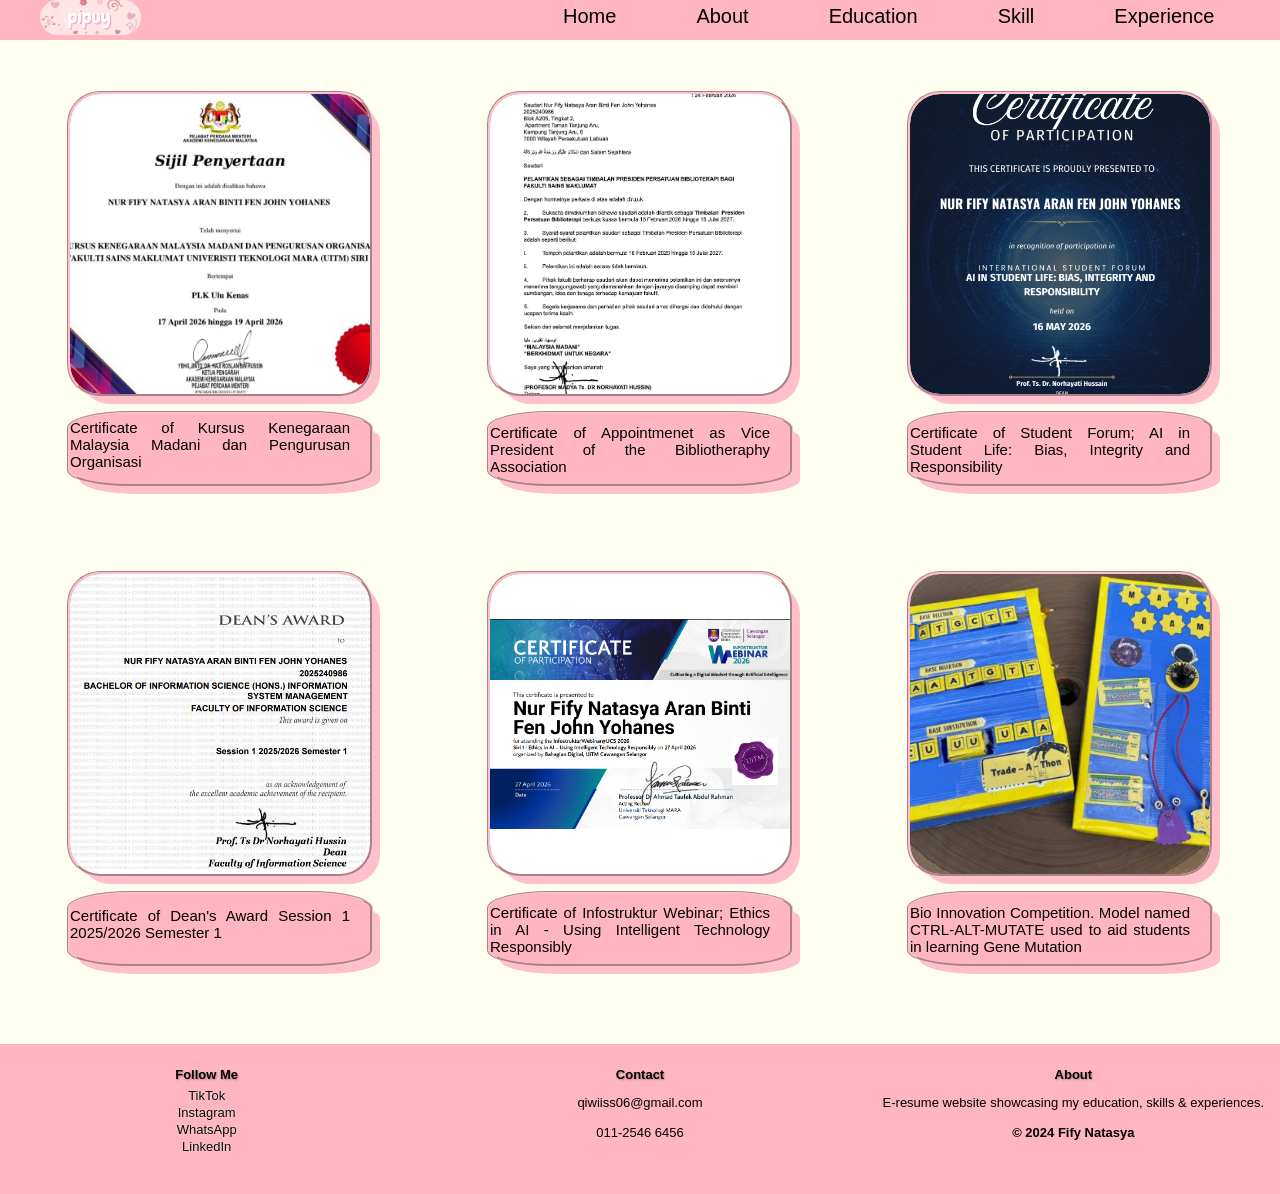
<file: album.html>
<!DOCTYPE html>
<html lang="en">
<head>
    <meta charset="UTF-8">
    <meta name="viewport" content="width=device-width, initial-scale=1.0">
    <title>My E-Resume Website</title>

 <link rel="stylesheet" href="style.css">

 <style>
        
 .keycontainer {
  background-color: white;
  box-shadow: 10px 10px;
  outline-style: groove;
  color: pink;
  border-radius: 20px;
  cursor: pointer;
  transition: all 0.3s ease;
  width: 300px;
  height: 300px;
  border-radius: 30px;
  overflow: hidden;
  display: flex;
  justify-content: center;
  align-items: center;
 }

 .keycontainer img{
 object-fit: contain;
 justify-content: center;
 }

 .keycontainer:hover {
 transform: scale(1.06);
 box-shadow: 0 3px 3px rgba(0, 0, 0, 0.2);
 }

 .box {
 height: 70px;
 width: 300px;
 background-color: lightpink;
 border-radius: 20%;
 }

    
 </style>

 <!-----------------NAVIGATION BAR--------------------->

 <nav class="navbar">
 <ul>
    <li style="float: left;"><a href="personal.html"><img class="navbar img" src="picture/logoo.png" alt=""></a></li>
    <li><a href="contact.html">Contact</a></li>
    <li><a href="album.html">Album</a></li>
    <li><a href="experience.html">Experience</a></li>
    <li><a href="skill.html">Skill</a></li>
    <li><a href="primary.html">Education</a></li>
    <li><a href="about.html">About</a></li>
    <li><a href="index.html">Home</a></li>
 </ul>
 </nav>

 </head>


 <body>
 <br><br><br>

 <!-----------------ROW 1--------------------->

 <div style="gap: 120px;display: flex;justify-content: center;">
    <div class="keycontainer" >
        <img style="width: 440px;" src="picture/cert-kpo.jpg" alt="certificate">
    </div>
   
    <div class="keycontainer" >
        <img style="width: 300px;" src="picture/cert-vicepresident.png" alt="certificate">
    </div>

    <div class="keycontainer" >
        <img style="width: 300px;margin-bottom: 0px;" src="picture/cert-aistudent.png" alt="certificate">
    </div>
 </div>   
 

 <!-----------------ROW 1 ( DESCRIPTION )--------------------->

 <div style="gap: 120px;display: flex;justify-content: center;margin-top: 20px;">
   <div class="box keycontainer">
    <div style="margin-bottom: 10px;margin-right: 20px;">
        <p style="text-align: justify;color: black;font-size: 15px;">Certificate of Kursus Kenegaraan Malaysia Madani dan Pengurusan Organisasi</p>
    </div>
   </div>

   <div class="box keycontainer" style="text-align: center;">
    <div style="margin-right: 20px;">
        <p style="text-align: justify;color: black;font-size: 15px;">Certificate of Appointmenet as Vice President of the Bibliotheraphy Association</p>
    </div>
   </div>
   
   <div class="box keycontainer" style="text-align: center;">
    <div style="margin-bottom: 0px;margin-right: 20px;">
        <p style="text-align: justify;color: black;font-size: 15px;">Certificate of Student Forum; AI in Student Life: Bias, Integrity and Responsibility</p>
    </div>
   </div> 
 </div> 


 <br><br><br><br><br>



 
 <!-----------------ROW 2--------------------->

 <div style="gap: 120px;display: flex;justify-content: center;">
    <div class="keycontainer" >
        <img style="width: 300px;margin-bottom: 100px;" src="picture/cert-dekan.png" alt="certificate">
    </div>
   
    <div class="keycontainer" >
        <img style="width: 300px;" src="picture/cert-ethichsai.png" alt="certificate">
    </div>

    <div class="keycontainer" >
        <img style="width: 415px;margin-bottom: 0px;" src="picture/biovolve.jpg" alt="certificate">
    </div>
 </div>   

 <!-----------------ROW 2 ( DESCRIPTION )--------------------->

 <div style="gap: 120px;display: flex;justify-content: center;margin-top: 20px;">
   <div class="box keycontainer">
    <div style="margin-bottom: 10px;margin-right: 20px;">
        <p style="text-align: justify;color: black;font-size: 15px;">Certificate of Dean's Award Session 1 2025/2026 Semester 1</p>
    </div>
   </div>

   <div class="box keycontainer" style="text-align: center;">
    <div style="margin-right: 20px;">
        <p style="text-align: justify;color: black;font-size: 15px;">Certificate of Infostruktur Webinar; Ethics in AI - Using Intelligent Technology Responsibly</p>
    </div>
   </div>
   
   <div class="box keycontainer" style="text-align: center;">
    <div style="margin-bottom: 0px;margin-right: 20px;">
        <p style="text-align: justify;color: black;font-size: 15px;"> Bio Innovation Competition. Model named CTRL-ALT-MUTATE used to aid students in learning Gene Mutation </p>
    </div>
   </div> 
 </div> 


 
 <!-----------------FOOTER--------------------->

    <div class="footer">
        <div class="footer-content">
            <div class="footer-section">
                <h3>Follow Me</h3>
                <div class="footer-social">
                    <a href="https://www.tiktok.com/@lvv.fy" target="_blank" title="TikTok">TikTok</a>
                    <a href="https://www.instagram.com/ppoyy.ch/" target="_blank" title="Instagram">Instagram</a>
                    <a href="https://wa.me/qr/MLHSSZ2KC2OSH1" target="_blank" title="WhatsApp">WhatsApp</a>
                    <a href="https://www.linkedin.com/in/fify-natasya-4013a9397?utm_source=share&utm_campaign=share_via&utm_content=profile&utm_medium=android_app" target="_blank" title="LinkedIn">LinkedIn</a>   
                </div>
            </div>

            <div class="footer-section">
                <h3>Contact</h3>
                <p><a href="mailto:your-email@example.com">qiwiiss06@gmail.com</a></p>
                <p><a href="tel:01125466456">011-2546 6456</a></p>
            </div>

            <div class="footer-section">
                <h3>About</h3>
                <p>E-resume website showcasing my education, skills & experiences.</p>
            
                <div  style="background-color: lightpink;font-weight: bold;font-size: 18px;">
            <p>&copy; 2024 Fify Natasya</p>
        </div>
        </div>  



 </body>
 </html>
</file>
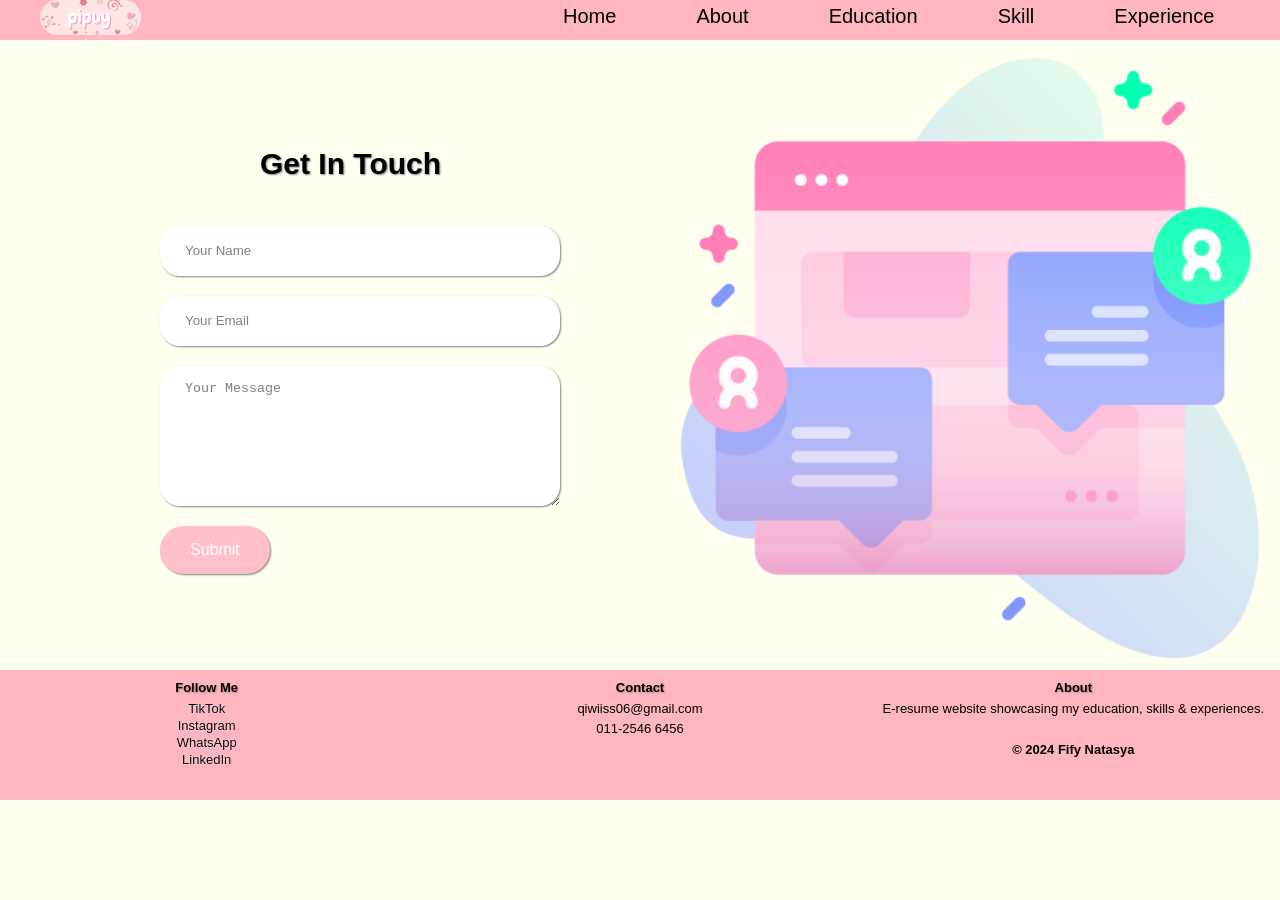
<file: contact.html>
<!DOCTYPE html>
<html lang="en">
<head>
    <meta charset="UTF-8">
    <meta name="viewport" content="width=device-width, initial-scale=1.0">
    <title>My E-Resume Website</title>

 <link rel="stylesheet" href="style.css">
 <link rel="stylesheet" href="ctc.css">
  
 
 <!-----------------NAVIGATION BAR--------------------->

 <nav class="navbar">
 <ul>
    <li style="float: left;"><a href="personal.html"><img class="navbar img" src="picture/logoo.png" alt=""></a></li>
    <li><a href="contact.html">Contact</a></li>
    <li><a href="album.html">Album</a></li>
    <li><a href="experience.html">Experience</a></li>
    <li><a href="skill.html">Skill</a></li>
    <li><a href="primary.html">Education</a></li>
    <li><a href="about.html">About</a></li>
    <li><a href="index.html">Home</a></li>
 </ul>
 </nav>
 
 </head>
 <body>
  
    <br><br><br><br><br><br><br><br><br><br><br><br><br><br><br>
  
 <div class="contact-container" style="margin-left: 150px;">
    <form action="https://api.web3forms.com/submit" method="POST" class="contact-left">
    <div class="contact-left-title">
        <h2 class="fact-item">Get In Touch</h2>
        <hr>
    </div>
    <input type="hidden" name="access_key" value="d4a2dd98-edee-4e3e-9784-1c5e8dce9606">
    <input type="text" name="name" placeholder="Your Name" class="contact-inputs" required>
    <input type="email" name="email" placeholder="Your Email" class="contact-inputs" required>
    <textarea name="message" placeholder="Your Message" class="contact-inputs" required></textarea>
    <button type="submit">Submit</button>
 </form>
    <div class="contact-right">
        <img style="width: 600px;" src="picture/message.png" alt="">
    </div>
 </div>

 <br><br><br><br><br><br><br><br><br><br>





 <!----------------FOOTER--------------------->
 
    <div class="footer">
        <div class="footer-content">
            <div class="footer-section">
                <h3>Follow Me</h3>
                <div class="footer-social">
                    <a href="https://www.tiktok.com/@lvv.fy" target="_blank" title="TikTok">TikTok</a>
                    <a href="https://www.instagram.com/ppoyy.ch/" target="_blank" title="Instagram">Instagram</a>
                    <a href="https://wa.me/qr/MLHSSZ2KC2OSH1" target="_blank" title="WhatsApp">WhatsApp</a>
                    <a href="https://www.linkedin.com/in/fify-natasya-4013a9397?utm_source=share&utm_campaign=share_via&utm_content=profile&utm_medium=android_app" target="_blank" title="LinkedIn">LinkedIn</a>   
                </div>
            </div>

            <div class="footer-section">
                <h3>Contact</h3>
                <p><a href="mailto:your-email@example.com">qiwiiss06@gmail.com</a></p>
                <p><a href="tel:01125466456">011-2546 6456</a></p>
            </div>

            <div class="footer-section">
                <h3>About</h3>
                <p>E-resume website showcasing my education, skills & experiences.</p>
            
                <div  style="background-color: lightpink;font-weight: bold;font-size: 18px;"> <br>
            <p>&copy; 2024 Fify Natasya</p>
        </div>
        </div>

</body>
</html>
</file>
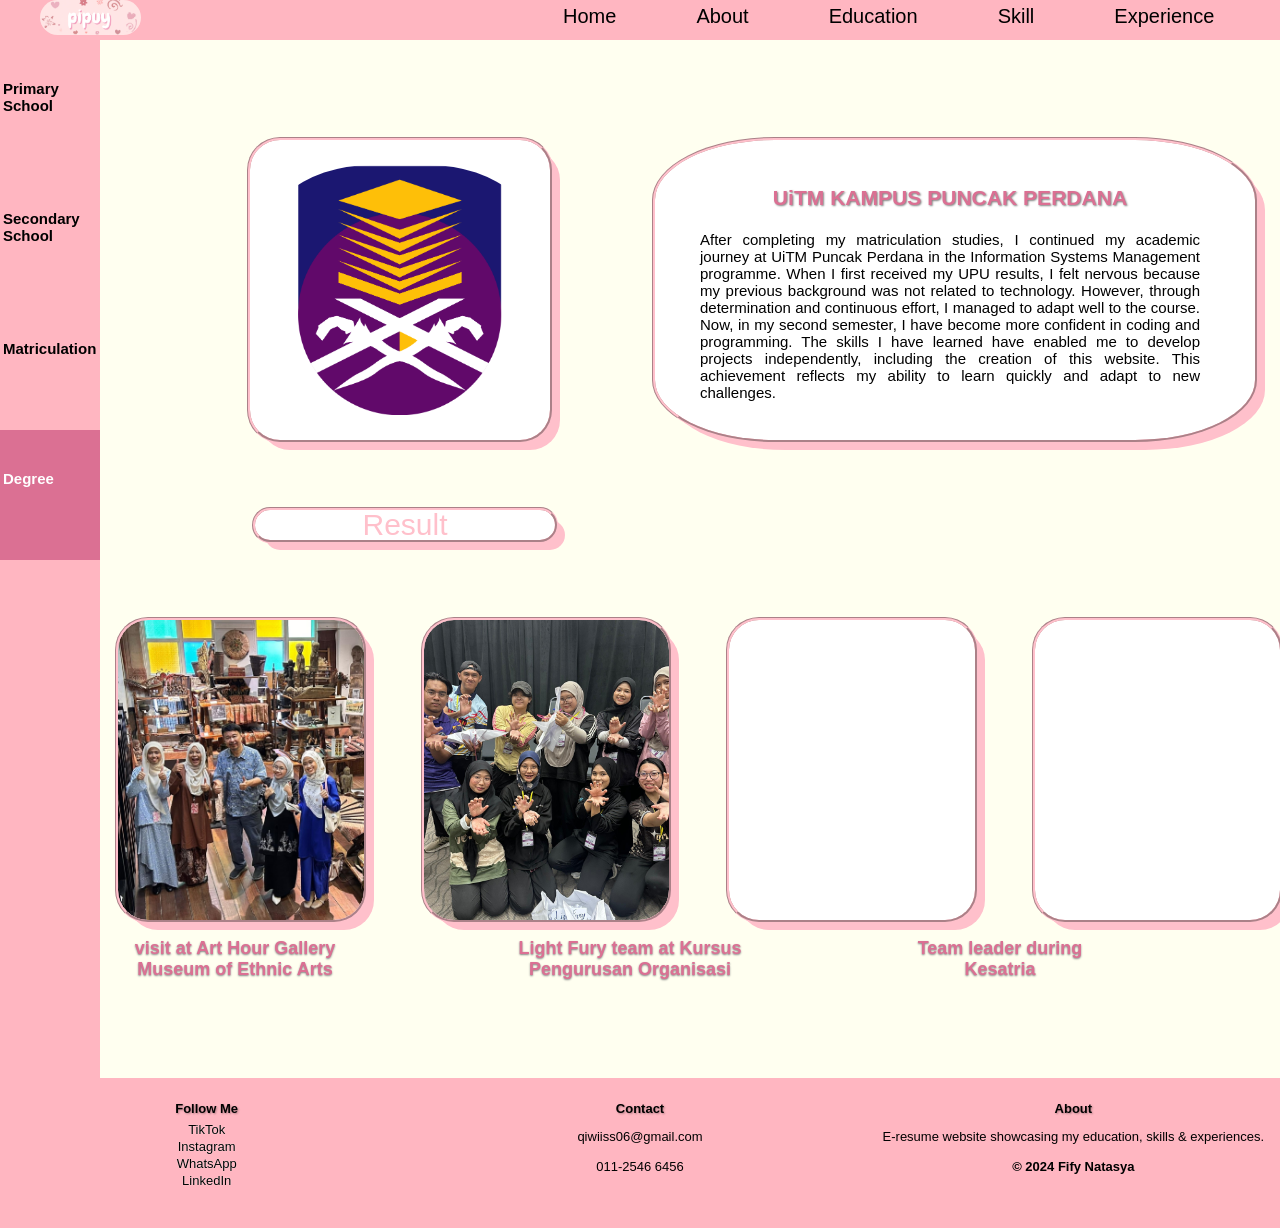
<file: degree.html>
<!DOCTYPE html>
<html lang="en">
<meta charset="UTF-8">
<meta name="viewport" content="width=device-width, initial-scale=1.0">
 <title>My E-Resume Website</title>
 <link rel="stylesheet" href="edu.css">
 <link rel="stylesheet" href="style.css">
 <head>
 <style>

 .sidebar {
 margin: 0;
 padding: 0;
 width: 100px;
 background-color: lightpink;
 height: 1100px;
 position: absolute;
 overflow: hidden;
 }

 .sidebar a {
 display: block;
 color: black;
 padding: 3px;
 text-align: left;
 font-family: Arial, Helvetica, sans-serif;
 font-weight: bold;
 font-size: 15px;
 padding-block: 40px;
 text-decoration: none;
 height: 50px;
 }
  
 .sidebar a.active {
 background-color: palevioletred;
 color: white;
 }
 
 .sidebar a:hover:not(.active) {
 background-color: lightpink;
 color: white;
 }

 div.content {
 margin-left: 200px;
 padding: 1px 16px;    
 }

 @media screen and (max-width: 700px) {
 .sidebar {
 width: 100%;
 height: auto;
 position: relative;
 }
 .sidebar a {float: left;}
 div.content {margin-left: 0;}
 }

 @media screen and (max-width: 400px) {
 .sidebar a {
 text-align: center;
 float: none;
 }
 }

 .box {
 height: 300px;
 width: 600px;
 background-color: white;
 border-radius: 20%;
 }
 </style>
    

 <!-----------------NAVIGATION BAR--------------------->

 <nav class="navbar">
 <ul>
    <li style="float: left;"><a href="personal.html"><img class="navbar img" src="picture/logoo.png" alt=""></a></li>
    <li><a href="contact.html">Contact</a></li>
    <li><a href="album.html">Album</a></li>
    <li><a href="experience.html">Experience</a></li>
    <li><a href="skill.html">Skill</a></li>
    <li><a href="primary.html">Education</a></li>
    <li><a href="about.html">About</a></li>
    <li><a href="index.html">Home</a></li>
 </ul>
 </nav>
 
 </head>

 <body>


  <!-----------------SIDEBAR--------------------->

  <div class="sidebar">
  <a href="primary.html">Primary School</a>
  <a href="secondary.html">Secondary School</a>
  <a href="matriculation.html">Matriculation</a>
  <a class="active" href="degree.html">Degree</a>
 </div>

 <!-----------------SECONDARY SCHOOL--------------------->

       <div style="padding-left: 210px; gap: 100px;display: flex;">        
         <div>
           <div class="keycontainer"  style="margin-top: 100px;margin-left: 40px;" >
             <img style=" width: 3000px;height: 250px; border-radius: 40%;" src="picture/uitm.png" alt="UiTM">
               </div>

 <!-----------------BUTTON-------------------->  

           <button style="bottom:200px;height: 30px;margin-left: 45px;" class="open-button keycontainer" onclick="openResult('sem1Result')">Result</button>
             <div class="result-popup" id="sem1Result">
               <img style="width: 350px;" src="picture/resultuitm.png" alt="Sem1 Result">
                 <button type="button" class="btn cancel" onclick="closeForm('sem1Result')">Close</button>
                   </div>
                     </div>

 <!-----------------DESCRIPTION--------------------->

                     <div class="box keycontainer" style="text-align: center;margin-top: 100px;">
                       <div style="margin-right: 10px;">
                         <h3 style="color: palevioletred; text-shadow: 1px 1px 2px grey; text-align: center;">UiTM KAMPUS PUNCAK PERDANA</h3>
                           <p style="text-align: justify;color: black;font-size: 15px;width: 500px;"> After completing my matriculation studies, I continued my academic journey at UiTM Puncak Perdana in the Information Systems Management programme. When I first received my UPU results, I felt nervous because my previous background was not related to technology. However, through determination and continuous effort, I managed to adapt well to the course. Now, in my second semester, I have become more confident in coding and programming. The skills I have learned have enabled me to develop projects independently, including the creation of this website. This achievement reflects my ability to learn quickly and adapt to new challenges.</p>
                       </div>
                   </div>
               </div>
           </div>

 <!-----------------ROW 2--------------------->

  <div style="padding-left: 78px; gap: 20px; display: flex;">
         <div class="keycontainer"  style="margin-top: -120px;margin-left: 40px;" >
           <img style=" width: 430px;border-radius: 40%;" src="picture/borneomuseum.jpg" alt="degree">
         </div>

         <div class="keycontainer"  style="margin-top: -120px;margin-left: 40px;" >
           <img style=" width: 300px;" src="picture/lightfury.jpg" alt="degree">
         </div>

         <div class="keycontainer"  style="margin-top: -120px;margin-left: 40px;" >
           <video style="width: 550px;margin-left: 50px;" src="video/kesat.mp4" autoplay loop muted></video>
         </div>

         <div class="keycontainer"  style="margin-top: -120px;margin-left: 40px;" >
           <video src="video/presentimc451.mp4" autoplay loop muted></video>
         </div>
  </div>

 <!-----------------ROW 2 ( DESCRIPTION )--------------------->
    
    <div style="display: flex;gap: 220px;text-align: center;margin-left: 210px; text-shadow:0px 1px 2px grey;font-size: 18px;font-weight: bold;color: palevioletred;">
        <div>
            <p style="margin-left: -100px;width: 250px;">visit at Art Hour Gallery Museum of Ethnic Arts</p>
        </div>
        <div style="margin-left: -100px;">
            <p style="width: 300px ;"> Light Fury team at Kursus Pengurusan Organisasi  </p>
        </div>
        <div>
            <p style="width: 180px;margin-left: -90px;">Team leader during Kesatria</p>
        </div>
        <div style="margin-left: -60px;margin-right: 100px;">
            <p style="width: 250px;">IMC451 Presentation</p>
        </div>
    </div>



 <!-----------------FOOTER--------------------->

    <div class="footer">
        <div class="footer-content">
            <div class="footer-section">
                <h3>Follow Me</h3>
                <div class="footer-social">
                    <a href="https://www.tiktok.com/@lvv.fy" target="_blank" title="TikTok">TikTok</a>
                    <a href="https://www.instagram.com/ppoyy.ch/" target="_blank" title="Instagram">Instagram</a>
                    <a href="https://wa.me/qr/MLHSSZ2KC2OSH1" target="_blank" title="WhatsApp">WhatsApp</a>
                    <a href="https://www.linkedin.com/in/fify-natasya-4013a9397?utm_source=share&utm_campaign=share_via&utm_content=profile&utm_medium=android_app" target="_blank" title="LinkedIn">LinkedIn</a>   
                </div>
            </div>

            <div class="footer-section">
                <h3>Contact</h3>
                <p><a href="mailto:your-email@example.com">qiwiiss06@gmail.com</a></p>
                <p><a href="tel:01125466456">011-2546 6456</a></p>
            </div>

            <div class="footer-section">
                <h3>About</h3>
                <p>E-resume website showcasing my education, skills & experiences.</p>
            
                <div  style="background-color: lightpink;font-weight: bold;font-size: 18px;">
            <p>&copy; 2024 Fify Natasya</p>
        </div>
        </div>

<script src="js/education.js"></script>

</body>
</html>
</file>
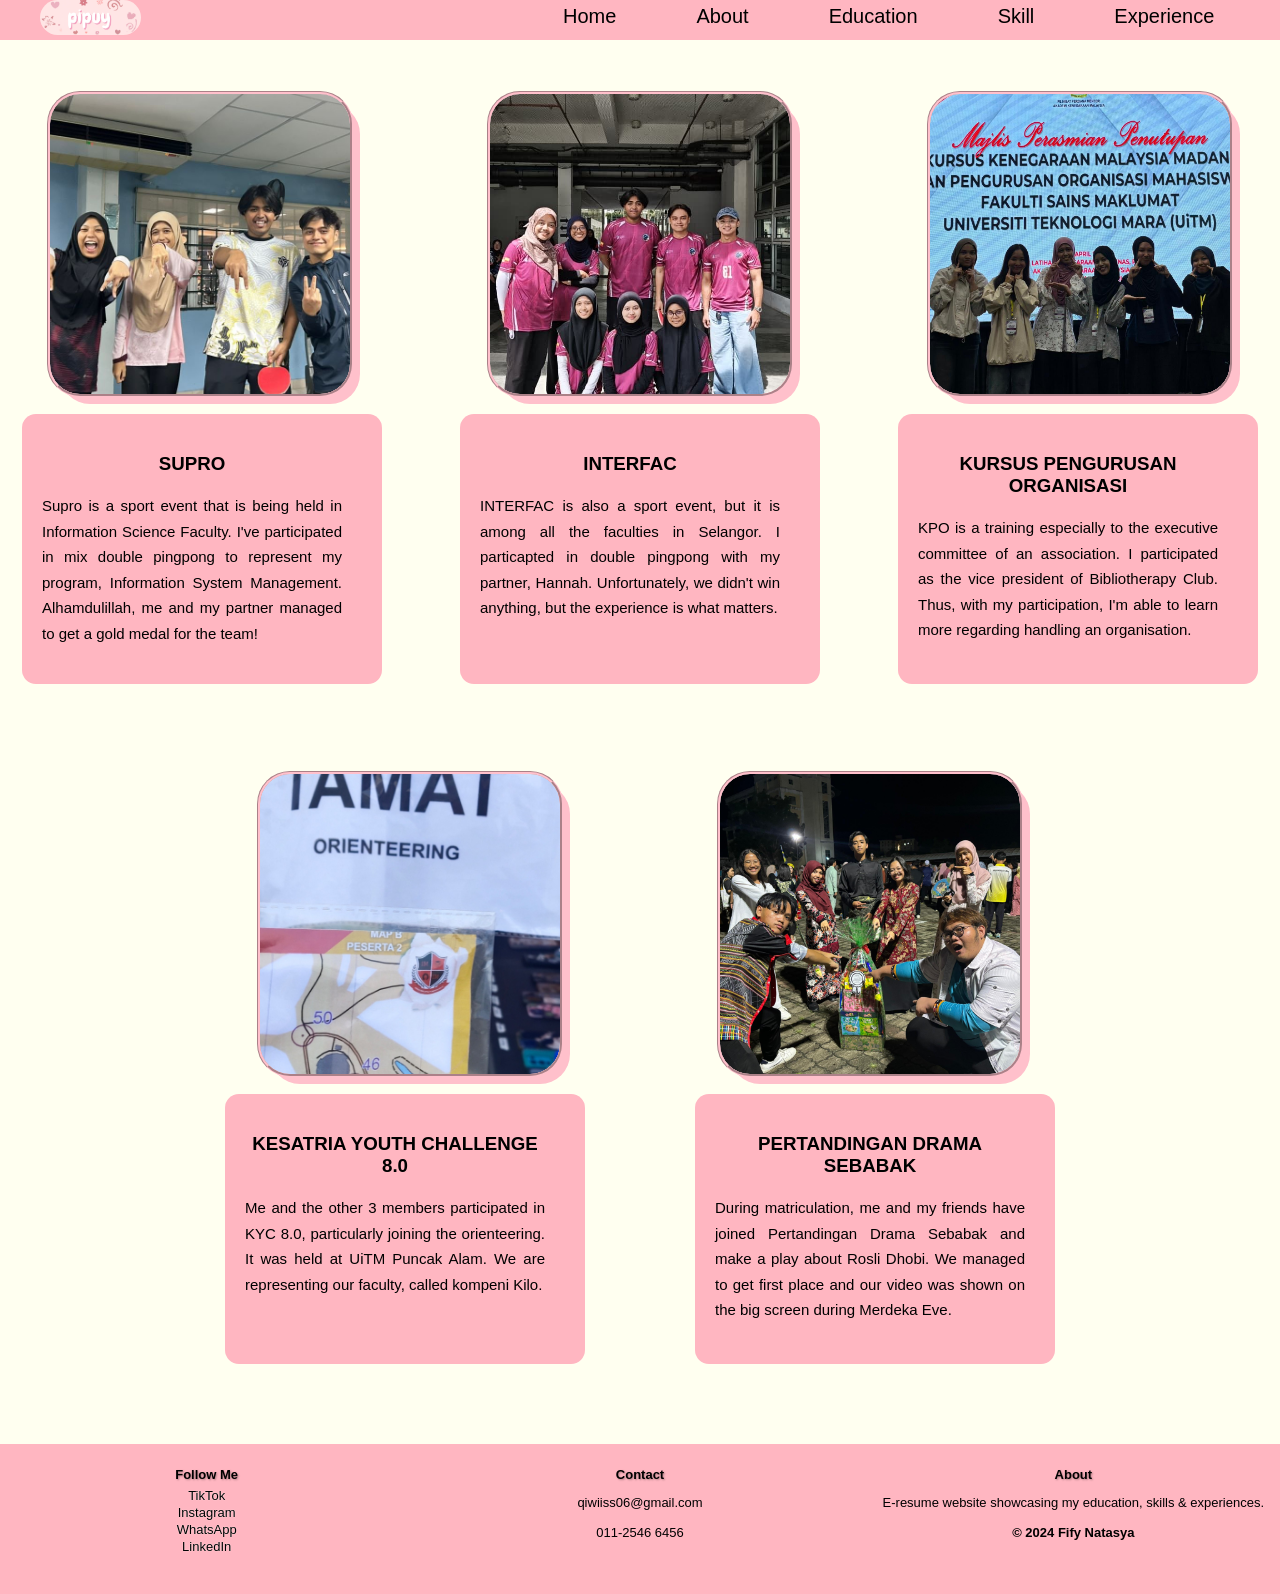
<file: experience.html>
<!DOCTYPE html>
<html lang="en">
<head>
    <meta charset="UTF-8">
    <meta name="viewport" content="width=device-width, initial-scale=1.0">
    <title>My E-Resume Website</title>

   <link rel="stylesheet" href="style.css">

     <style>
        
    .keycontainer {
  background-color: white;
  box-shadow: 10px 10px;
  outline-style: groove;
  color: pink;
  border-radius: 20px;
  cursor: pointer;
  transition: all 0.3s ease;
  width: 300px;
  height: 300px;
  border-radius: 30px;
  overflow: hidden;
  display: flex;
  justify-content: center;
  align-items: center;
}

.keycontainer img{
    object-fit: contain;
    justify-content: center;
}
.keycontainer:hover {
  transform: scale(1.05);
  box-shadow: 0 10px 20px rgba(0, 0, 0, 0.2);
}

 .box {
 display: flex;
 height: 230px;
 width: 320px;
 background-color: lightpink;
 border-radius: 24px;
 display: flex;
 }

  .facts-grid {
  display: flex;
  flex-direction: row;
  flex-wrap: wrap;
  gap: 16px;
 }

 .fact-item {

  background:lightpink;  
  border-radius: 14px;
  width: 320px;
  height: 230px;
  padding: 20px;
  border: white;
  display: flex;
  align-items: flex-start;
  gap: 14px;
  transition: transform 0.3s ease, border 0.5s ease;
}

.fact-item:hover {
  transform: translateY(-7px);
  border: 1px solid white;
}


.fact-item p {
  font-size: 13px;
  line-height: 1.7;
  color: black;
}

.fact-item strong {
  color: black;
  display: block;
  margin-bottom: 4px;
}

    
 </style>
  
  
 <!-----------------NAVIGATION BAR--------------------->

 <nav class="navbar">
 <ul>
    <li style="float: left;"><a href="personal.html"><img class="navbar img" src="picture/logoo.png" alt=""></a></li>
    <li><a href="contact.html">Contact</a></li>
    <li><a href="album.html">Album</a></li>
    <li><a href="experience.html">Experience</a></li>
    <li><a href="skill.html">Skill</a></li>
    <li><a href="primary.html">Education</a></li>
    <li><a href="about.html">About</a></li>
    <li><a href="index.html">Home</a></li>
 </ul>
 </nav>
 
 </head>
 <body>


    
 <!-----------------ROW 1--------------------->

 <br><br><br>
 <div style="gap: 140px;display: flex;justify-content: center;">
    <div class="keycontainer" >
        <img style="width: 600px;margin-left: 80px;" src="picture/supro.jpg" alt="supro">
    </div>
   
    <div class="keycontainer" >
        <img style="width: 400px;" src="picture/interfac.jpg" alt="interfac">
    </div>

    <div class="keycontainer" >
        <img style="width: 400px;margin-bottom: 90px;" src="picture/kpo.jpg" alt="kpo">
    </div>
 </div>   

 <!-----------------ROW 1 ( DESCRIPTION )--------------------->

 <div style="gap: 78px;display: flex;justify-content: center;margin-top: 20px;">
   <div class="fact-item">
    <div style="margin-bottom: 10px;margin-right: 20px;">
        <h3 style="color: black;text-align: center;">SUPRO</h3>
        <p style="text-align: justify;color: black;font-size: 15px;">Supro is a sport event that is being held in Information Science Faculty. I've participated in mix double pingpong to represent my program, Information System Management. Alhamdulillah, me and my partner managed to get a gold medal for the team!</p>
    </div>
   </div>

   <div class="fact-item" style="text-align: center;">
    <div style="margin-bottom: 35px;margin-right: 20px;">
        <h3 style="color: black;text-align: center;">INTERFAC</h3>
        <p style="text-align: justify;color: black;font-size: 15px;">INTERFAC is also a sport event, but it is among all the faculties in Selangor. I particapted in double pingpong with my partner, Hannah. Unfortunately, we didn't win anything, but the experience is what matters.</p>
    </div>
   </div>
   
   <div class="fact-item" style="text-align: center;">
    <div style="margin-bottom: 0px;margin-right: 20px;">
        <h3 style="color: black;text-align: center;">KURSUS PENGURUSAN ORGANISASI</h3>
        <p style="text-align: justify;color: black;font-size: 15px;">KPO is a training especially to the executive committee of an association. I participated as the vice president of Bibliotherapy Club. Thus, with my participation, I'm able to learn more regarding handling an organisation.</p>
    </div>
   </div> 
 </div> 



 <!-----------------ROW 2--------------------->

 <br><br><br><br><br>
 <div style="gap: 160px;display: flex;justify-content: center;">
    <div class="keycontainer"><img style="width: 400px;margin-bottom: 50px;" src="picture/kyc.jpg" alt="kyc"></div>
    <div class="keycontainer"><img style="width: 400px;" src="picture/sarabahuan.jpg" alt="drama sebabak"></div>
 </div>
 
 <!-----------------ROW 2 ( DESCRIPTION )-------------------->

 <div style="gap: 110px;display: flex;justify-content: center ;margin-top: 20px;">
     <div class="fact-item">
    <div style="margin-bottom: 10px;margin-right: 20px;">
        <h3 style="color: black;text-align: center;">KESATRIA YOUTH CHALLENGE 8.0</h3>
        <p style="text-align: justify;color: black;font-size: 15px;">Me and the other 3 members participated in KYC 8.0, particularly joining the orienteering. It was held at UiTM Puncak Alam. We are representing our faculty, called kompeni Kilo.</p>
    </div>
   </div>

   <div class="fact-item" style="text-align: center;">
    <div style="margin-bottom: 10px;margin-right: 10px;">
        <h3 style="color: black;text-align: center;">PERTANDINGAN DRAMA SEBABAK</h3>
        <p style="text-align: justify;color: black;font-size: 15px;">During matriculation, me and my friends have joined Pertandingan Drama Sebabak and make a play about Rosli Dhobi. We managed to get first place and our video was shown on the big screen during Merdeka Eve.</p>
    </div>
   </div>
 </div> 



 <!-----------------FOOTER--------------------->

    <div class="footer">
        <div class="footer-content">
            <div class="footer-section">
                <h3>Follow Me</h3>
                <div class="footer-social">
                    <a href="https://www.tiktok.com/@lvv.fy" target="_blank" title="TikTok">TikTok</a>
                    <a href="https://www.instagram.com/ppoyy.ch/" target="_blank" title="Instagram">Instagram</a>
                    <a href="https://wa.me/qr/MLHSSZ2KC2OSH1" target="_blank" title="WhatsApp">WhatsApp</a>
                    <a href="https://www.linkedin.com/in/fify-natasya-4013a9397?utm_source=share&utm_campaign=share_via&utm_content=profile&utm_medium=android_app" target="_blank" title="LinkedIn">LinkedIn</a>   
                </div>
            </div>

            <div class="footer-section">
                <h3>Contact</h3>
                <p><a href="mailto:your-email@example.com">qiwiiss06@gmail.com</a></p>
                <p><a href="tel:01125466456">011-2546 6456</a></p>
            </div>

            <div class="footer-section">
                <h3>About</h3>
                <p>E-resume website showcasing my education, skills & experiences.</p>
            
                <div  style="background-color: lightpink;font-weight: bold;font-size: 18px;">
            <p>&copy; 2024 Fify Natasya</p>
        </div>
        </div>
 </body>
 </html>
</file>
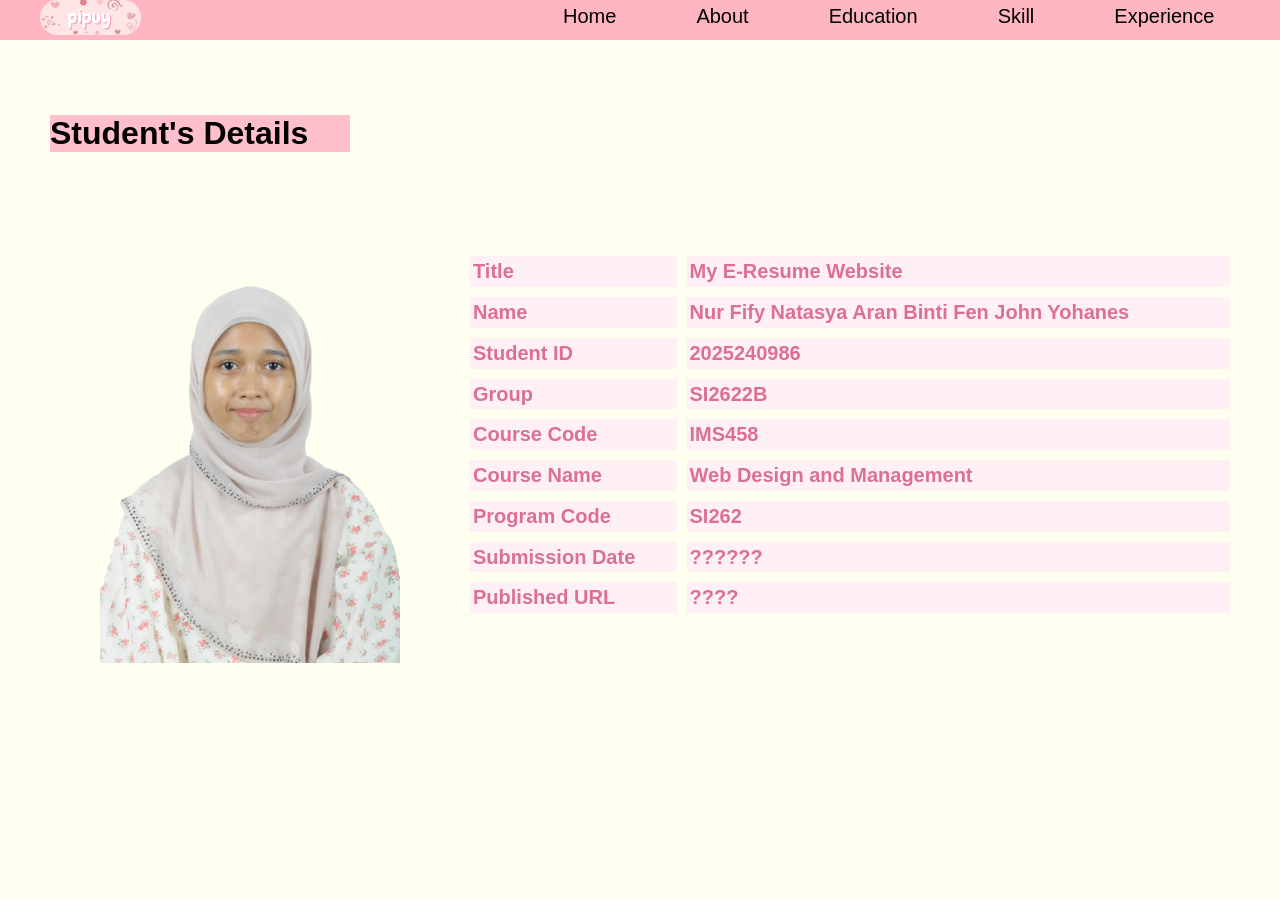
<file: personal.html>
<!DOCTYPE html>
<html lang="en">
<head>
    <meta charset="UTF-8">
    <meta name="viewport" content="width=device-width, initial-scale=1.0">
    <title>My E-Resume Website</title>
    <link rel="stylesheet" href="style.css">

    <style>


 /*TABLE*/

 table, td, th {
 border: 10px solid;
 padding: 3px;
 border-color: ivory;
 border-radius: 5%;
 margin: 40px;
 }

 table {
 border-collapse: collapse;
 background-color: lavenderblush;
 font-weight: bolder;
 font-size: 20px;
 color:palevioletred;
 font-family: Arial, Helvetica, sans-serif;
 }

 </style>

    
    
 <nav class="navbar">
 <ul>
    <li style="float: left;"><a href="personal.html"><img class="navbar img" src="picture/logoo.png" alt=""></a></li>
    <li><a href="contact.html">Contact</a></li>
    <li><a href="album.html">Album</a></li>
    <li><a href="experience.html">Experience</a></li>
    <li><a href="skill.html">Skill</a></li>
    <li><a href="primary.html">Education</a></li>
    <li><a href="about.html">About</a></li>
    <li><a href="index.html">Home</a></li>
 </ul>
 </nav>

 </head>
 <body>
    <br><br><br>

    <div style="background-color: pink; width: 300px; margin-left: 50px; text-align: left;">
        <h1 style="color: black; margin-bottom:0px;font-family: Arial, Helvetica, sans-serif;"> Student's Details</h1>
    </div>
    

 <br><br><br>

 <div style="display: flex; gap: 10px;">
    <img style="width: 300px;height: auto;margin-top: 5px;margin-left: 100px;" src="picture/fifyprof.png" alt="profile">


    <table style="width: 1000px; height: auto; margin-left: 50px;">
        
        <tr>
            <td>Title</td>
            <td>My E-Resume Website</td>
        </tr>

        <tr>
            <td>Name</td>
            <td>Nur Fify Natasya Aran Binti Fen John Yohanes</td>
        </tr>

        <tr>
            <td>Student ID</td>
            <td>2025240986</td>
        </tr>

        <tr>
            <td>Group</td>
            <td>SI2622B</td>
        </tr>

        <tr>
            <td>Course Code</td>
            <td>IMS458</td>
        </tr>

        <tr>
            <td>Course Name</td>
            <td>Web Design and Management</td>
        </tr>

        <tr>
            <td>Program Code</td>
            <td>SI262</td>
        </tr>

        <tr>
            <td>Submission Date</td>
            <td>??????</td>
        </tr>

        <tr>
            <td>Published URL</td>
            <td>????</td>
        </tr>
        
    </table>
 </div>
 
 <br><br>


  
 </body>
 </html>
</file>
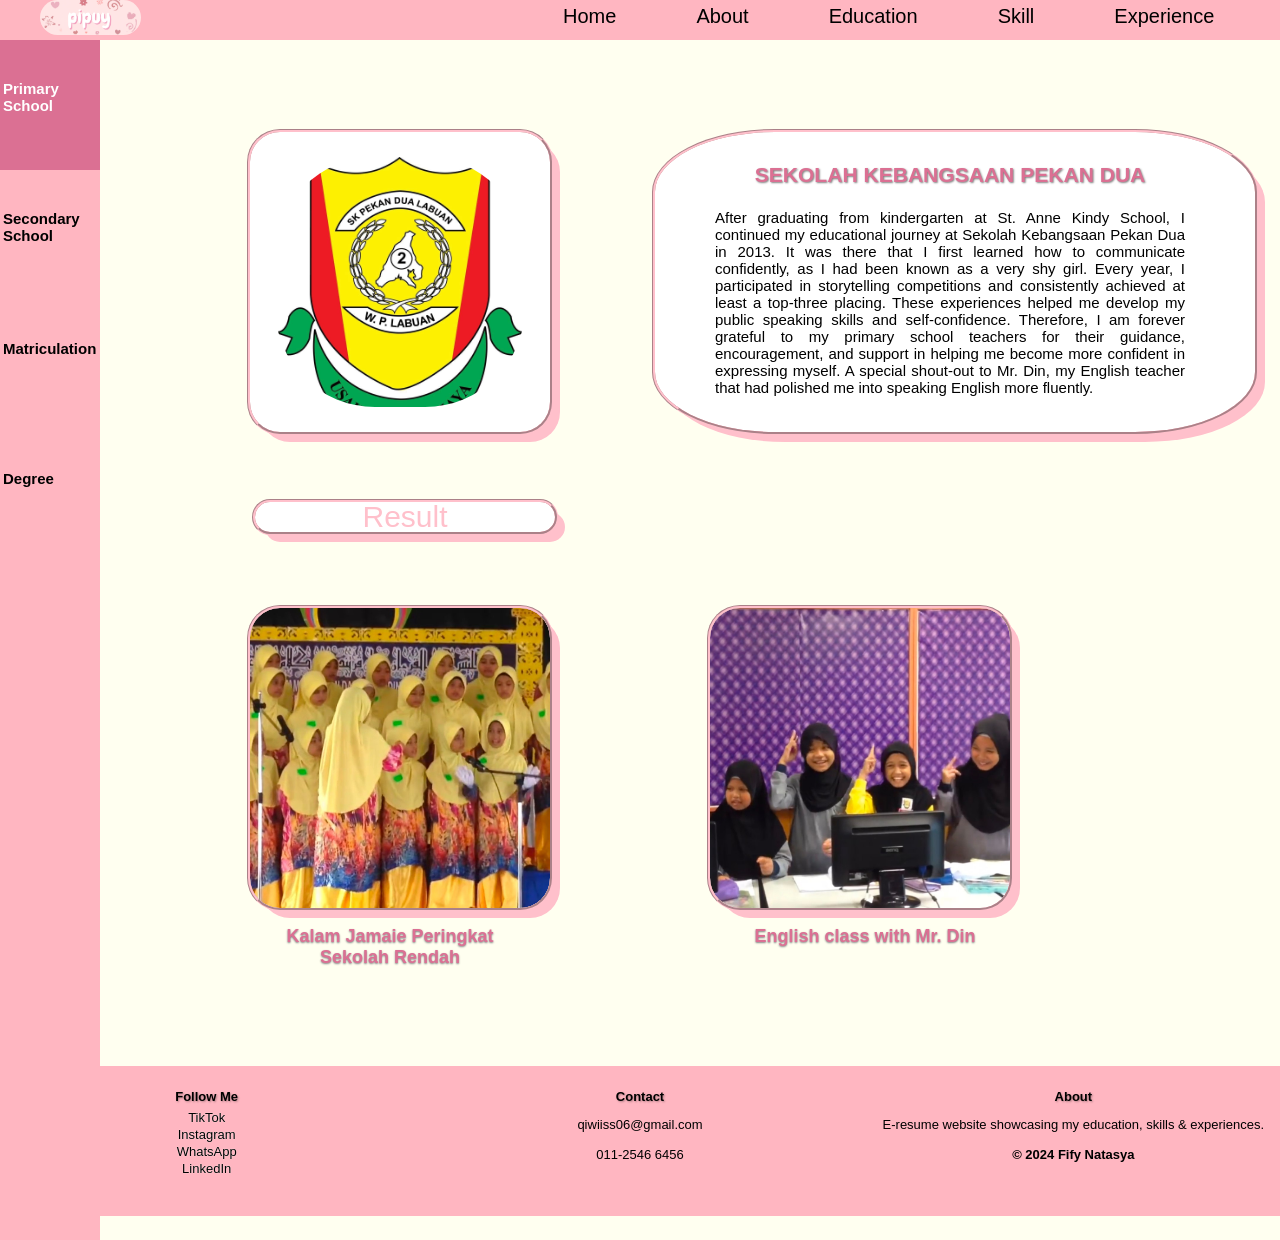
<file: primary.html>
<!DOCTYPE html>
  <html lang="en">
  <meta charset="UTF-8">
  <meta name="viewport" content="width=device-width, initial-scale=1.0">
  <title>My E-Resume Website</title>
  <link rel="stylesheet" href="edu.css">
  <link rel="stylesheet" href="style.css">
  <head>
  <style>

   .sidebar {
    margin: 0;
    padding: 0;
    width: 100px;
    background-color: lightpink;
    height: 1200px;
    position: absolute;
    overflow: hidden;
   }

   .sidebar a {
    display: block;
    color: black;
    padding: 3px;
    text-align: left;
    font-family: Arial, Helvetica, sans-serif;
    font-weight: bold;
    font-size: 15px;
    padding-block: 40px;
    text-decoration: none;
    height: 50px;
   }
  
   .sidebar a.active {
    background-color: palevioletred;
    color: white;
   }
 
   .sidebar a:hover:not(.active) {
    background-color: lightpink;
    color: white;
   }

   div.content {
    margin-left: 200px;
    padding: 1px 16px;
    
   }

   @media screen and (max-width: 700px) {
    .sidebar {
      width: 100%;
      height: auto;
      position: relative;
    }
    .sidebar a {float: left;}
    div.content {margin-left: 0;}
   }

   @media screen and (max-width: 400px) {
    .sidebar a {
      text-align: center;
      float: none;
    }
   }

   .box {
    height: 300px;
    width: 600px;
    background-color: white;
    border-radius: 20%;
   }
  </style>


 <!-----------------NAVIGATION BAR--------------------->   

 <nav class="navbar">
 <ul>
    <li style="float: left;"><a href="personal.html"><img class="navbar img" src="picture/logoo.png" alt=""></a></li>
    <li><a href="contact.html">Contact</a></li>
    <li><a href="album.html">Album</a></li>
    <li><a href="experience.html">Experience</a></li>
    <li><a href="skill.html">Skill</a></li>
    <li><a href="primary.html">Education</a></li>
    <li><a href="about.html">About</a></li>
    <li><a href="index.html">Home</a></li>
 </ul>
 </nav>
 </head>

 <body>


 <!-----------------SIDEBAR--------------------->

    <div class="sidebar">
    <a class="active" href="primary.html">Primary School</a>
    <a href="secondary.html">Secondary School</a>
    <a href="matriculation.html">Matriculation</a>
    <a href="degree.html">Degree</a>
  </div>


 <br><br><br><br>

 <!-----------------PRIMARY SCHOOL--------------------->
    
     <div style="padding-left: 210px; gap: 100px; display: flex;">
       <div>
         <div class="keycontainer"  style="margin-top: 20px;margin-left: 40px;" >
           <img style=" width: 250px; border-radius: 40%;" src="picture/skpd.jpg" alt="SKPD">
             </div>

                   
 <!-----------------BUTTON--------------------->

        <button style="bottom:200px;height: 30px;margin-left: 45px;" class="open-button keycontainer" onclick="openResult('primaryResult')">Result</button>
          <div class="result-popup" id="primaryResult">
            <img style="width: 250px;" src="picture/resultupsr.png" alt="Primary Result">
             <button type="button" class="btn cancel" onclick="closeForm('primaryResult')">Close</button>
               </div>
                 </div>
 
                 
 <!-----------------PRIMARY SCHOOL ( DESCRIPTION )--------------------->

                   <div class="box keycontainer" style="text-align: center;margin-top: 20px;">
                     <div style="margin-right: 10px;margin-bottom: 40px;">
                       <h3 style="color: palevioletred; text-shadow: 1px 1px 2px grey; text-align: center;margin-top: 50px;">SEKOLAH KEBANGSAAN PEKAN DUA</h3>
                         <p style="text-align: justify;color: black;font-size: 15px;width: 470px;"> After graduating from kindergarten at St. Anne Kindy School, I continued my educational journey at Sekolah Kebangsaan Pekan Dua in 2013. It was there that I first learned how to communicate confidently, as I had been known as a very shy girl. Every year, I participated in storytelling competitions and consistently achieved at least a top-three placing. These experiences helped me develop my public speaking skills and self-confidence. Therefore, I am forever grateful to my primary school teachers for their guidance, encouragement, and support in helping me become more confident in expressing myself. A special shout-out to Mr. Din, my English teacher that had polished me into speaking English more fluently.</p>
                     </div>
                 </div>
             </div>
         </div>
<br><br>

 <!-----------------ROW 2--------------------->

  <div style="padding-left: 210px; gap: 120px; display: flex;">
         <div class="keycontainer"  style="margin-top: -160px;margin-left: 40px;" >
           <img style=" width: 450px;margin-right: 80px;" src="picture/kalamjamaie.jpg" alt="SKPD">
         </div>

         <div class="keycontainer"  style="margin-top: -160px;margin-left: 40px;" >
           <img style=" width: 500px; margin-right: 90px;"  src="picture/engclass.jpg" alt="SKPD">
         </div>
  </div>


 <!-----------------ROW 2 ( DESCRIPTION )-------------------->
    
    <div style="display: flex;gap: 220px;text-align: center;margin-left: 255px; text-shadow:0px 1px 2px grey;font-size: 18px;font-weight: bold;color: palevioletred;">
        <div>
            <p style="width: 270px;">Kalam Jamaie Peringkat Sekolah Rendah</p>
        </div>
        <div >
            <p style="width: 300px ;margin-left: -30px;"> English class with Mr. Din</p>
        </div>
    </div>


 <!-----------------FOOTER--------------------->

    <div class="footer">
        <div class="footer-content">
            <div class="footer-section">
                <h3>Follow Me</h3>
                <div class="footer-social">
                    <a href="https://www.tiktok.com/@lvv.fy" target="_blank" title="TikTok">TikTok</a>
                    <a href="https://www.instagram.com/ppoyy.ch/" target="_blank" title="Instagram">Instagram</a>
                    <a href="https://wa.me/qr/MLHSSZ2KC2OSH1" target="_blank" title="WhatsApp">WhatsApp</a>
                    <a href="https://www.linkedin.com/in/fify-natasya-4013a9397?utm_source=share&utm_campaign=share_via&utm_content=profile&utm_medium=android_app" target="_blank" title="LinkedIn">LinkedIn</a>   
                </div>
            </div>

            <div class="footer-section">
                <h3>Contact</h3>
                <p><a href="mailto:your-email@example.com">qiwiiss06@gmail.com</a></p>
                <p><a href="tel:01125466456">011-2546 6456</a></p>
            </div>

            <div class="footer-section">
                <h3>About</h3>
                <p>E-resume website showcasing my education, skills & experiences.</p>
            
                <div  style="background-color: lightpink;font-weight: bold;font-size: 18px;">
            <p>&copy; 2024 Fify Natasya</p>
        </div>
        </div>

  <script src="js/education.js"></script>

  </body>
  </html>
</file>
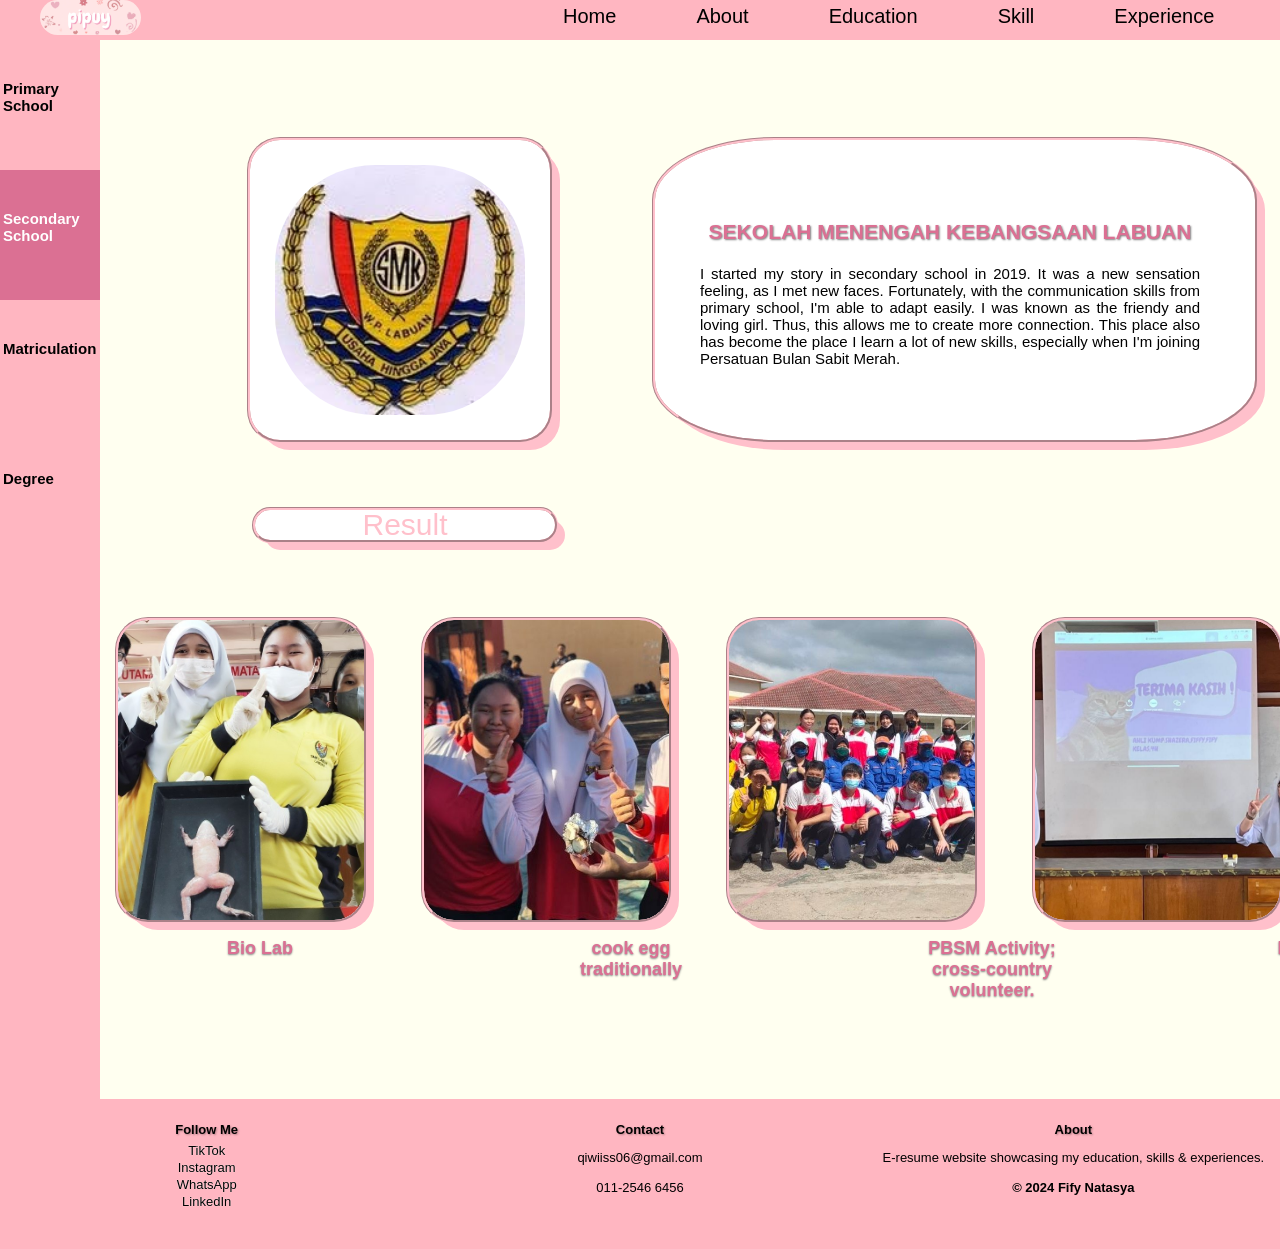
<file: secondary.html>
<!DOCTYPE html>
<html lang="en">
<meta charset="UTF-8">
<meta name="viewport" content="width=device-width, initial-scale=1.0">
<title>My E-Resume Website</title>
<link rel="stylesheet" href="edu.css">
<link rel="stylesheet" href="style.css">
<head>
  <style>

 .sidebar {
 margin: 0;
 padding: 0;
 width: 100px;
 background-color: lightpink;
 height: 1100px;
 position: absolute;
 overflow: hidden;
 }

 .sidebar a {
 display: block;
 color: black;
 padding: 3px;
 text-align: left;
 font-family: Arial, Helvetica, sans-serif;
 font-weight: bold;
 font-size: 15px;
 padding-block: 40px;
 text-decoration: none;
 height: 50px;
 }
  
 .sidebar a.active {
 background-color: palevioletred;
 color: white;
 }
 
 .sidebar a:hover:not(.active) {
 background-color: lightpink;
 color: white;
 }

 div.content {
 margin-left: 200px;
 padding: 1px 16px;
 }

   @media screen and (max-width: 700px) {
    .sidebar {
      width: 100%;
      height: auto;
      position: relative;
    }
    .sidebar a {float: left;}
    div.content {margin-left: 0;}
   }

   @media screen and (max-width: 400px) {
    .sidebar a {
      text-align: center;
      float: none;
    }
   }

   .box {
    height: 300px;
    width: 600px;
    background-color: white;
    border-radius: 20%;
   }
  </style>


 <!-----------------NAVIGATION BAR--------------------->
    
 <nav class="navbar">
 <ul>
    <li style="float: left;"><a href="personal.html"><img class="navbar img" src="picture/logoo.png" alt=""></a></li>
    <li><a href="contact.html">Contact</a></li>
    <li><a href="album.html">Album</a></li>
    <li><a href="experience.html">Experience</a></li>
    <li><a href="skill.html">Skill</a></li>
    <li><a href="primary.html">Education</a></li>
    <li><a href="about.html">About</a></li>
    <li><a href="index.html">Home</a></li>
 </ul>
 </nav>
 </head>

 <body>


 <!-----------------SIDEBAR--------------------->

  <div class="sidebar">
  <a href="primary.html">Primary School</a>
  <a class="active" href="secondary.html">Secondary School</a>
  <a href="matriculation.html">Matriculation</a>
  <a href="degree.html">Degree</a>
 </div>


 <!-----------------SECONDARY SCHOOL--------------------->

       <div style="padding-left: 210px; gap: 100px;display: flex;">        
         <div>
           <div class="keycontainer"  style="margin-top: 100px;margin-left: 40px;" >
             <img style=" width: 250px; border-radius: 40%;" src="picture/smkl.jpg" alt="SMKL">
               </div>
 

 <!-----------------BUTTON--------------------->

           <button style="bottom:200px;height: 30px;margin-left: 45px;" class="open-button keycontainer " onclick="openResult('secondaryResult')">Result</button>
             <div class="result-popup" id="secondaryResult">
               <img style="width: 350px;" src="picture/resultspm.png" alt="Secondary Result">
                 <button type="button" class="btn cancel" onclick="closeForm('secondaryResult')">Close</button>
                   </div>
                     </div>


 <!-----------------SECONDARY SCHOOL ( DESCRIPTION )--------------------->

                     <div class="box keycontainer" style="text-align: center;margin-top: 100px;">
                       <div style="margin-right: 10px;">
                         <h3 style="color: palevioletred; text-shadow: 1px 1px 2px grey; text-align: center;">SEKOLAH MENENGAH KEBANGSAAN LABUAN</h3>
                           <p style="text-align: justify;color: black;font-size: 15px;width: 500px;"> I started my story in secondary school in 2019. It was a new sensation feeling, as I met new faces. Fortunately, with the communication skills from primary school, I'm able to adapt easily. I was known as the friendy and loving girl. Thus, this allows me to create more connection. This place also has become the place I learn a lot of new skills, especially when I'm joining Persatuan Bulan Sabit Merah. </p>
                       </div>
                   </div>
               </div>
           </div>

 <!-----------------ROW 2--------------------->

  <div style="padding-left: 78px; gap: 20px; display: flex;">
         <div class="keycontainer"  style="margin-top: -120px;margin-left: 40px;" >
           <img style=" width: 420px;border-radius: 40%;margin-bottom: 200px;" src="picture/frog.jpg" alt="SMKL">
         </div>

         <div class="keycontainer"  style="margin-top: -120px;margin-left: 40px;" >
           <img style=" width: 420px;border-radius: 40%;" src="picture/pbsmegg.jpg" alt="SMKL">
         </div>

         <div class="keycontainer"  style="margin-top: -120px;margin-left: 40px;" >
           <img style=" width: 425px;border-radius: 40%;" src="picture/pbsmgroup.jpg" alt="SMKL">
         </div>

         <div class="keycontainer"  style="margin-top: -120px;margin-left: 40px;" >
           <img style=" width: 410px;border-radius: 40%;" src="picture/biopresent.jpg" alt="SMKL">
         </div>
  </div>

 <!-----------------ROW 2 ( DESCRIPTION )--------------------->
    
    <div style="display: flex;gap: 220px;text-align: center;margin-left: 210px; text-shadow:0px 1px 2px grey;font-size: 18px;font-weight: bold;color: palevioletred;">
        <div>
            <p style="margin-left: 0px;width: 100px;"> Bio Lab</p>
        </div>
        <div style="margin-left: 50px;">
            <p > cook egg traditionally  </p>
        </div>
        <div>
            <p style="width: 180px;">PBSM Activity; cross-country volunteer.</p>
        </div>
        <div style="margin-left: -60px;margin-right: 100px;">
            <p style="width: 250px;">Biology presentation regarding Immunity</p>
        </div>
    </div>

 <!-- Footer -->
    <div class="footer">
        <div class="footer-content">
            <div class="footer-section">
                <h3>Follow Me</h3>
                <div class="footer-social">
                    <a href="https://www.tiktok.com/@lvv.fy" target="_blank" title="TikTok">TikTok</a>
                    <a href="https://www.instagram.com/ppoyy.ch/" target="_blank" title="Instagram">Instagram</a>
                    <a href="https://wa.me/qr/MLHSSZ2KC2OSH1" target="_blank" title="WhatsApp">WhatsApp</a>
                    <a href="https://www.linkedin.com/in/fify-natasya-4013a9397?utm_source=share&utm_campaign=share_via&utm_content=profile&utm_medium=android_app" target="_blank" title="LinkedIn">LinkedIn</a>   
                </div>
            </div>

            <div class="footer-section">
                <h3>Contact</h3>
                <p><a href="mailto:your-email@example.com">qiwiiss06@gmail.com</a></p>
                <p><a href="tel:01125466456">011-2546 6456</a></p>
            </div>

            <div class="footer-section">
                <h3>About</h3>
                <p>E-resume website showcasing my education, skills & experiences.</p>
            
                <div  style="background-color: lightpink;font-weight: bold;font-size: 18px;">
            <p>&copy; 2024 Fify Natasya</p>
        </div>
        </div>



<script src="js/education.js"></script>


</body>
</html>
</file>
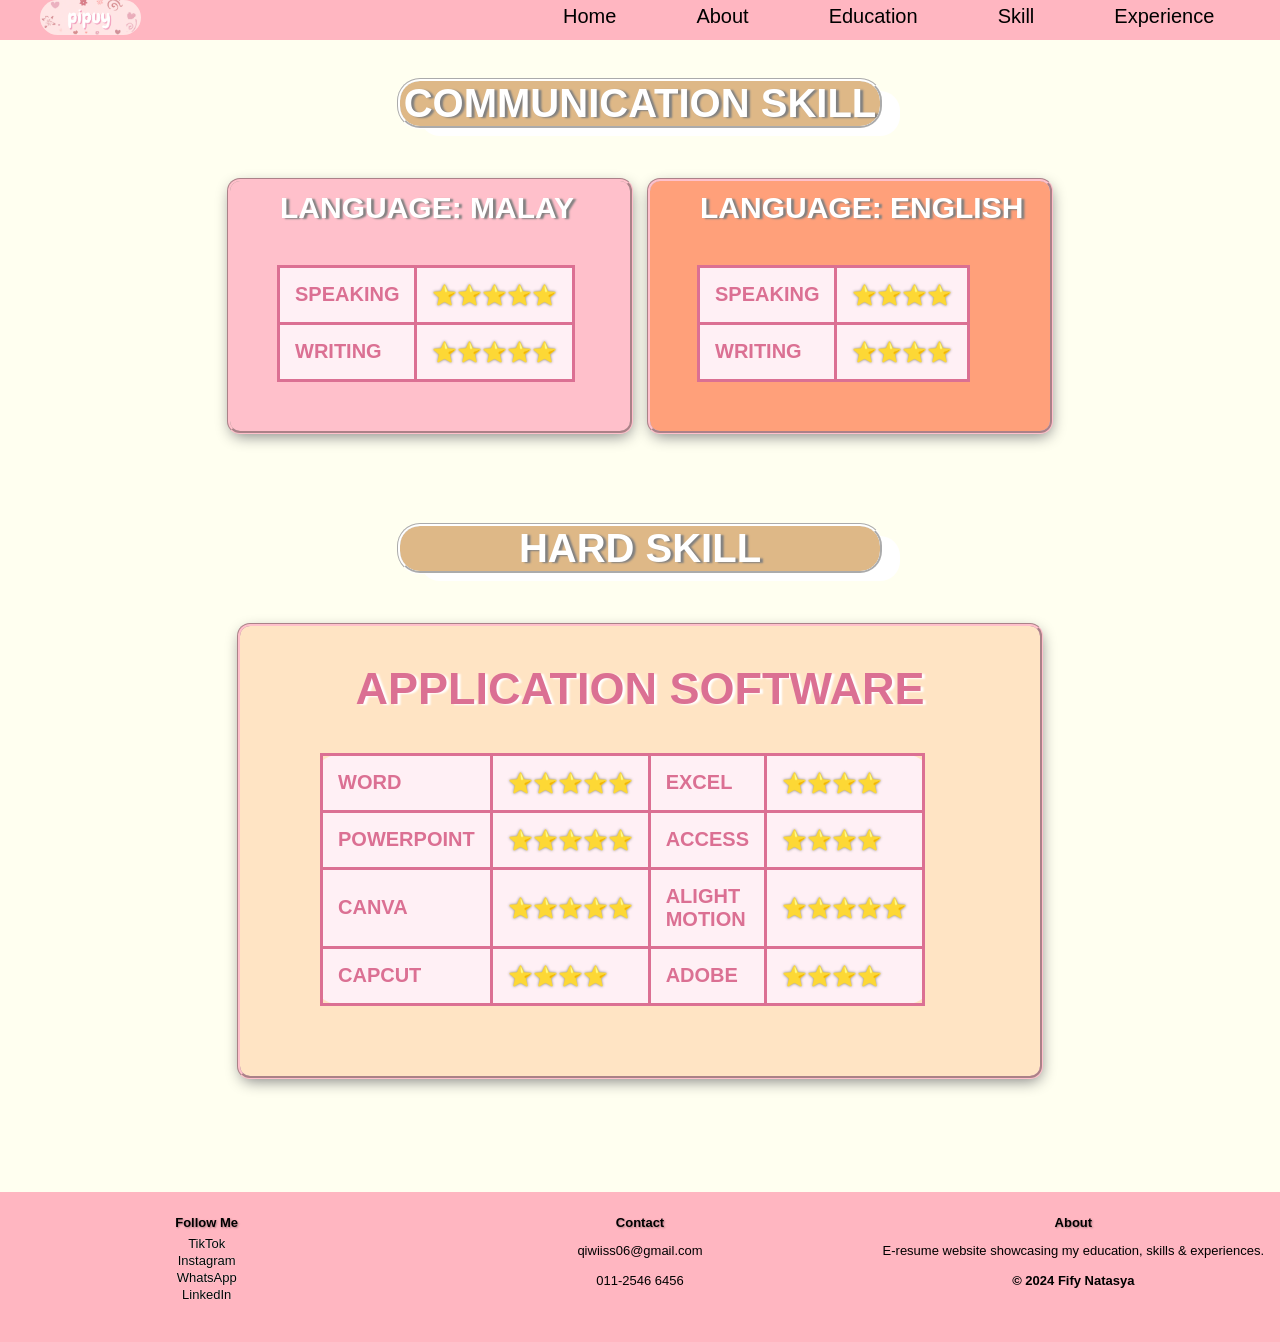
<file: skill.html>
<!DOCTYPE html>
<html lang="en">
<head>
    <meta charset="UTF-8">
    <meta name="viewport" content="width=device-width, initial-scale=1.0">
    <title>My E-Resume Website</title>

   <link rel="stylesheet" href="style.css">

   <style>
    
 /*TABLE*/

 table, td, th {
 border: 3px solid;
 padding: 15px;
 border-color: palevioletred;
 border-radius: 5%;     
 }

 table {
 border-collapse: collapse;
 width: 100px;
 background-color: lavenderblush;
 font-weight: bolder;
 font-size: 20px;
 color:palevioletred;
 font-family: Arial, Helvetica, sans-serif;
 }

 .keycontainer {
 background-color: white;
 box-shadow: 20px 10px;
 outline-style: groove;
 color: pink;
 border-radius: 20px;
 cursor: pointer;  
 transition: all 0.3s ease;
 overflow: hidden;
 }

 .keycontainer:hover {
 transform: scale(1.05);
 box-shadow: 0 10px 20px rgba(0, 0, 0, 0.2);
 }


 </style>
    
 <nav class="navbar">
 <ul>
    <li style="float: left;"><a href="personal.html"><img class="navbar img" src="picture/logoo.png" alt=""></a></li>
    <li><a href="contact.html">Contact</a></li>
    <li><a href="album.html">Album</a></li>
    <li><a href="experience.html">Experience</a></li>
    <li><a href="skill.html">Skill</a></li>
    <li><a href="primary.html">Education</a></li>
    <li><a href="about.html">About</a></li>
    <li><a href="index.html">Home</a></li>
 </ul>
 </nav>
 </head>
 <body>
 <br><br>


 <!-----------------COMMUNICATION SKILLS--------------------->

    <h2 class="keycontainer" style=" background-color: burlywood;margin-left: 400px;margin-right: 400px; text-shadow: 3px 1px 2px grey; color: white; text-align: center;font-size: 40px;margin-bottom: 5px;margin-top: 5px; ">COMMUNICATION SKILL</h2>
    <div style="gap: 20px;display: flex;justify-content: center;">
    <div class="keycontainer" style="background-color: pink; height: 250px; margin-top: 50px; width: 400px;border-radius: 10px;box-shadow: 1px 5px 15px grey;">
            <h4 style="margin-left: 50px;color: white; text-shadow: 3px 1px 2px grey; font-size: 30px;margin-top: 10px;">LANGUAGE: MALAY</h4>
                    <table style="margin-left: 47px;">
                        <tr>
                            <td>SPEAKING</td>
                            <td style="text-shadow: 0px 0px 3px grey;"> ⭐⭐⭐⭐⭐</td>
                        </tr>
                        <tr>
                            <td>WRITING</td>
                            <td style="text-shadow: 0px 0px 3px grey;"> ⭐⭐⭐⭐⭐</td>
                        </tr>
                    </table>
    </div>
    
    <div class="keycontainer" style="background-color: lightsalmon; height: 250px; margin-top: 50px; width: 400px;border-radius: 10px;box-shadow: 1px 5px 15px grey;">
            <h4 style="margin-left: 50px;color: white; text-shadow: 3px 1px 2px grey; font-size: 30px;margin-top: 10px;">LANGUAGE: ENGLISH</h4>
                    <table style="margin-left: 47px;">
                        <tr>
                            <td>SPEAKING</td>
                            <td style="text-shadow: 0px 0px 3px grey;"> ⭐⭐⭐⭐</td>
                        </tr>
                        <tr>
                            <td>WRITING</td>
                            <td style="text-shadow: 0px 0px 3px grey;"> ⭐⭐⭐⭐</td>
                        </tr>
                    </table>
    </div>
    </div>

 <br><br><br><br><br>


 <!-----------------APPLICATION SOFTWARE--------------------->

 <h2 class="keycontainer" style=" background-color: burlywood;margin-left: 400px;margin-right: 400px; text-shadow: 3px 1px 2px grey; color: white; text-align: center;font-size: 40px;margin-bottom: 5px;margin-top: 5px; ">HARD SKILL</h2>

 <div style="display: flex;justify-content: center;">
    <div class="keycontainer" style="background-color: bisque; height: 450px; margin-top: 50px; width: 800px;border-radius: 10px;box-shadow: 1px 5px 15px grey;">
        <h2 style="text-shadow: 3px 1px 2px white; color: palevioletred; text-align: center;font-size: 45px; ">APPLICATION SOFTWARE</h2>
                    <table style="margin-left: 80px;">
                        <tr>
                            <td>WORD</td>
                            <td style="text-shadow: 0px 0px 3px grey;"> ⭐⭐⭐⭐⭐</td>
                            <td>EXCEL</td>
                            <td style="text-shadow: 0px 0px 3px grey;"> ⭐⭐⭐⭐</td>
                        </tr>
                     
                        <tr>
                            <td>POWERPOINT</td>
                            <td style="text-shadow: 0px 0px 3px grey;"> ⭐⭐⭐⭐⭐</td>
                            <td>ACCESS</td>
                            <td style="text-shadow: 0px 0px 3px grey;"> ⭐⭐⭐⭐</td>
                        </tr>
           
                         <tr>
                            <td>CANVA</td>
                            <td style="text-shadow: 0px 0px 3px grey;"> ⭐⭐⭐⭐⭐</td>
                                                        <td>ALIGHT MOTION</td>
                            <td style="text-shadow: 0px 0px 3px grey;"> ⭐⭐⭐⭐⭐</td>
                        </tr>
        
                         <tr>
                            <td>CAPCUT</td>
                            <td style="text-shadow: 0px 0px 3px grey;"> ⭐⭐⭐⭐</td>
                            <td>ADOBE</td>
                            <td style="text-shadow: 0px 0px 3px grey;"> ⭐⭐⭐⭐</td>
                        </tr>
                    </table>
      </div>
 </div>
        
 <br><br>


 <!-----------------FOOTER--------------------->

    <div class="footer">
        <div class="footer-content">
            <div class="footer-section">
                <h3>Follow Me</h3>
                <div class="footer-social">
                    <a href="https://www.tiktok.com/@lvv.fy" target="_blank" title="TikTok">TikTok</a>
                    <a href="https://www.instagram.com/ppoyy.ch/" target="_blank" title="Instagram">Instagram</a>
                    <a href="https://wa.me/qr/MLHSSZ2KC2OSH1" target="_blank" title="WhatsApp">WhatsApp</a>
                    <a href="https://www.linkedin.com/in/fify-natasya-4013a9397?utm_source=share&utm_campaign=share_via&utm_content=profile&utm_medium=android_app" target="_blank" title="LinkedIn">LinkedIn</a>   
                </div>
            </div>

            <div class="footer-section">
                <h3>Contact</h3>
                <p><a href="mailto:your-email@example.com">qiwiiss06@gmail.com</a></p>
                <p><a href="tel:01125466456">011-2546 6456</a></p>
            </div>

            <div class="footer-section">
                <h3>About</h3>
                <p>E-resume website showcasing my education, skills & experiences.</p>
            
                <div  style="background-color: lightpink;font-weight: bold;font-size: 18px;">
            <p>&copy; 2024 Fify Natasya</p>
        </div>
        </div>
</body>
</html>
</file>
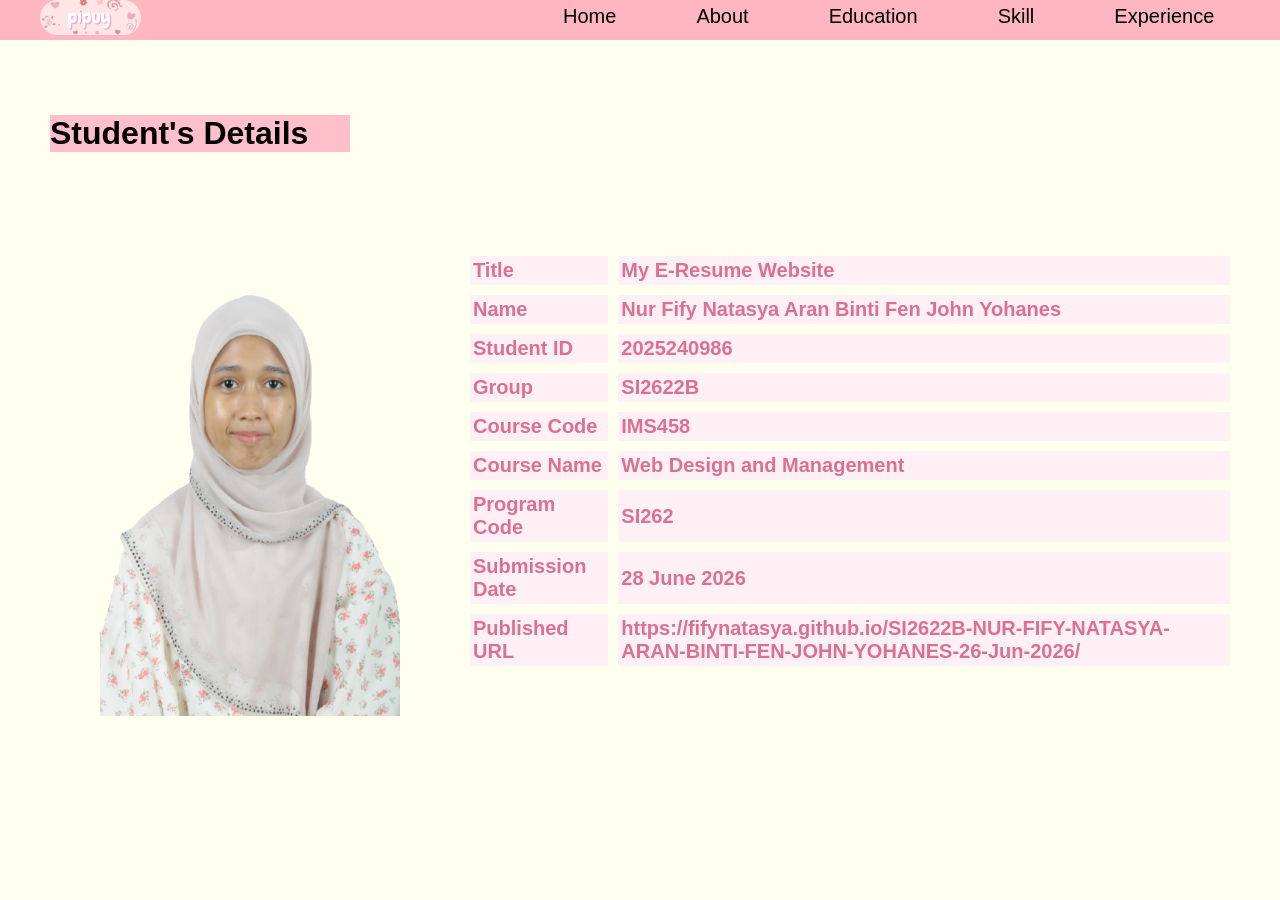
<file: student.html>
<!DOCTYPE html>
<html lang="en">
<head>
    <meta charset="UTF-8">
    <meta name="viewport" content="width=device-width, initial-scale=1.0">
    <title>My E-Resume Website</title>
    <link rel="stylesheet" href="style.css">

    <style>


 /*TABLE*/

 table, td, th {
 border: 10px solid;
 padding: 3px;
 border-color: ivory;
 border-radius: 5%;
 margin: 40px;
 }

 table {
 border-collapse: collapse;
 background-color: lavenderblush;
 font-weight: bolder;
 font-size: 20px;
 color:palevioletred;
 font-family: Arial, Helvetica, sans-serif;
 }

 </style>

    
    
 <nav class="navbar">
 <ul>
    <li style="float: left;"><a href="personal.html"><img class="navbar img" src="picture/logoo.png" alt=""></a></li>
    <li><a href="contact.html">Contact</a></li>
    <li><a href="album.html">Album</a></li>
    <li><a href="experience.html">Experience</a></li>
    <li><a href="skill.html">Skill</a></li>
    <li><a href="primary.html">Education</a></li>
    <li><a href="about.html">About</a></li>
    <li><a href="index.html">Home</a></li>
 </ul>
 </nav>

 </head>
 <body>
    <br><br><br>

    <div style="background-color: pink; width: 300px; margin-left: 50px; text-align: left;">
        <h1 style="color: black; margin-bottom:0px;font-family: Arial, Helvetica, sans-serif;"> Student's Details</h1>
    </div>
    

 <br><br><br>

 <div style="display: flex; gap: 10px;">
    <img style="width: 300px;height: auto;margin-top: 5px;margin-left: 100px;" src="picture/fifyprof.png" alt="profile">


    <table style="width: 1000px; height: auto; margin-left: 50px;">
        
        <tr>
            <td>Title</td>
            <td>My E-Resume Website</td>
        </tr>

        <tr>
            <td>Name</td>
            <td>Nur Fify Natasya Aran Binti Fen John Yohanes</td>
        </tr>

        <tr>
            <td>Student ID</td>
            <td>2025240986</td>
        </tr>

        <tr>
            <td>Group</td>
            <td>SI2622B</td>
        </tr>

        <tr>
            <td>Course Code</td>
            <td>IMS458</td>
        </tr>

        <tr>
            <td>Course Name</td>
            <td>Web Design and Management</td>
        </tr>

        <tr>
            <td>Program Code</td>
            <td>SI262</td>
        </tr>

        <tr>
            <td>Submission Date</td>
            <td>28 June 2026</td>
        </tr>

        <tr>
            <td>Published URL</td>
            <td>https://fifynatasya.github.io/SI2622B-NUR-FIFY-NATASYA-ARAN-BINTI-FEN-JOHN-YOHANES-26-Jun-2026/</td>
        </tr>
        
    </table>
 </div>
 
 <br><br>


  
 </body>
 </html>
</file>
<file: style.css>
header {
 background-color: lightpink;
 padding: 10px;
 text-align: center;
 position: fixed;
 }
    
 body {
 background-color: ivory;
 margin: 0;
 padding: 0;
 font-family: 'Segoe UI', Tahoma, Geneva, Verdana, sans-serif;
 font-weight: 400;

 }




 /*This is Navigation Bar*/

 ul {
 list-style-type: none;
 margin: 0;
 padding: 0;
 overflow: hidden;
 background-color: lightpink;
 width: 1540px;
 display: block
 }

 .navbar img,
 nav img {
  padding: 0 ;       
  height: 35px;                 
  width: auto;                  
  margin-top: -5px ;         
  border-radius: 50px;           
  display: block;  
  text-shadow: none;
  box-shadow: none; 
 }

 ul li {
 float: right;
 }
    
 ul li a {
 display: flex;
 color: black;
 justify-content: center;
 height: auto;
 padding: 5px 40px;
 text-decoration: none;
 font-weight: 10;
 font-size: 20px;
 font-family: 'Franklin Gothic Medium', 'Arial Narrow', Arial, sans-serif
 }

 ul li a:hover{
 background-color: white;
 }


 /*BOX*/

 .box {
 height: 400px;
 width: 400px;
 background-color: lavenderblush;
 font-size:18px ;
 }


 .fact-item {
 display: flex;
 width: 400px;
 gap: 14px;
 transition: transform 0.50s ease, border 0.4s ease;
 }

 .fact-item:hover {
 transform: translateY(-10px);
 border: none;
 }


 /*FOOTER*/
 .footer {
 position: relative;
 width: 100%;
 height: 100px;
 background-color: lightpink;
 color: white;
 text-align: center;
 }

 .footer {
 background: lightpink;
 color: white;
 padding: 10px 0px;
 margin-top: 80px;
 height: 130px;
 display: flex;
 justify-content: space-between;
 margin-left: 0;
 margin-right: 0;
 width: 100%;
 }

 .footer-content {
 display: grid;
 grid-template-columns: repeat(3, 1fr);
 background-color: lightpink;
 gap: 20px;
 flex: 1;
 overflow: hidden;
 height: 120px;
 }

 .footer-section {
 min-width: 0;
 }

 .footer-section h3 {
 color: black;
 font-size: 13px;
 margin-bottom: 6px;
 text-shadow: 1px 1px 2px rgba(0, 0, 0, 0.3);
 }

 .footer-section p {
 color: black;
 font-size: 13px;
 margin-bottom: 3px;
 line-height: 1.3;
 }

 .footer-section p a {
 color: black;
 text-decoration: none;
 transition: 0.3s;
 }

 .footer-section p a:hover {
 color: palevioletred;
 text-decoration: underline;
 }

 .footer-social {
 display: flex;
 flex-direction: column;
 gap: 2px;
 }

 .footer-social a {
 color: black;
 text-decoration: none;
 text-shadow: 0px 0px 1px white;
 transition: 0.3s;
 font-size: 13px;
 padding: 0px 0;
 }

 .footer-social a:hover {
 color: palevioletred;
 }
 

 /* Mobile responsiveness for footer */
 @media (max-width: 768px) {
 .footer {
 height: 200px;
 padding: 12px 15px;
 width: 100%;
 }

 .footer-content {
 grid-template-columns: 1fr;
 gap: 10px;
 }

 .footer-section h3 {
 font-size: 12px;
 margin-bottom: 4px;
 }

 .footer-section p,
 .footer-social a {
 font-size: 10px;
 }

 .footer-bottom p {
 font-size: 10px;
 }
 }
</file>
<file: ctc.css>
*{
    padding: 0;
    margin: 0;
    box-sizing: border-box;
}

.contact-container {
    height: 100px;
    display: flex;
    align-items: center;
    justify-content: space-evenly;
}

.contact-left {
    display: flex;
    flex-direction: column;
    align-items: start;
    gap: 20px;
}

.contact-left-title {
    font-weight: 600;
    color: black;
    font-size: 20px;
    margin-left: 100px;
    text-shadow: 1px 1px 2px grey;
}

.contact-left-title hr {
    border: none;
    width: 120px;
    height: 5px;
    margin-bottom: 20px;
    border-radius:10px;
}

.contact-inputs {
    width: 400px;
    height: 50px;
    border: none;
    outline: none;
    padding-left: 25px;
    font-weight: 500;
    color: black;
    border-radius: 20px;
    box-shadow: 1px 1px 2px grey;
}

.contact-left textarea {
    height: 140px;
    padding-top: 15px;
    border-radius: 20px;
}

.contact-inputs:focus {
    border: 2px palevioletred;
}

.contact-inputs::placeholder {
    color: grey; 
}

.contact-left button {
    display: flex;
    align-items: center;
    padding: 15px 30px;
    font-size: 16px;
    color: white;
    background-color: pink;
    gap: 10px;
    border: none;
    border-radius: 50px;
    cursor: pointer;
    box-shadow: 1px 1px 2px grey;
}

@media (max-width: 800px) {
    .contact-inputs{
        width: 80vw;
    }
    .contact-right{
        display: none;    
    }
}
</file>
<file: edu.css>
.open-button {
  background-color: pink;
  color: white;
  padding: 10px 15px;
  border: none;
  cursor: pointer;
  opacity: 1;
  position: relative;
  width: 220px;
  border-radius: 22%;
  margin-top: 270px;
  margin-left: 85px;
  font-size: 30px;
}

.open-button:hover {
  opacity: 0.7;
}

.result-popup {
  display: none;
  position: fixed;
  top: 50%;
  left: 50%;
  transform: translate(-50%, -50%);
  border: 3px solid #f1f1f1;
  z-index: 9;
  background-color: white;
  box-sizing: content-box;
  background-position-x: center;
  border-radius: 10px;
  box-shadow: 0 4px 8px rgba(0, 0, 0, 0.2);
}

.result-popup img {
  display: block;
  margin-bottom: 30px;
}

.result-container {
  max-width: 300px;
  padding: 10px;
  background-color: white;
}

.form-container .close {
  background-color: pink;
}

.btn.cancel {
  background-color: pink;
  color: white;
  padding: 10px 15px;
  border: none;
  cursor: pointer;
  border-radius: 5px;
  width: 100%;
}

.form-container .btn:hover, .open-button:hover {
  opacity: 0.5;
}

.btn.cancel:hover {
  opacity: 0.7;
}

.keycontainer {
  background-color: white;
  box-shadow: 10px 10px;
  outline-style: groove;
  color: pink;
  border-radius: 20px;
  cursor: pointer;
  transition: all 0.3s ease;
  width: 300px;
  height: 300px;
  border-radius: 30px;
  overflow: hidden;
  display: flex;
  justify-content: center;
  align-items: center;
}

.keycontainer img{
    object-fit: contain;
    justify-content: center;
}
.keycontainer:hover {
  transform: scale(1.05);
  box-shadow: 0 10px 20px rgba(0, 0, 0, 0.2);
}
</file>
